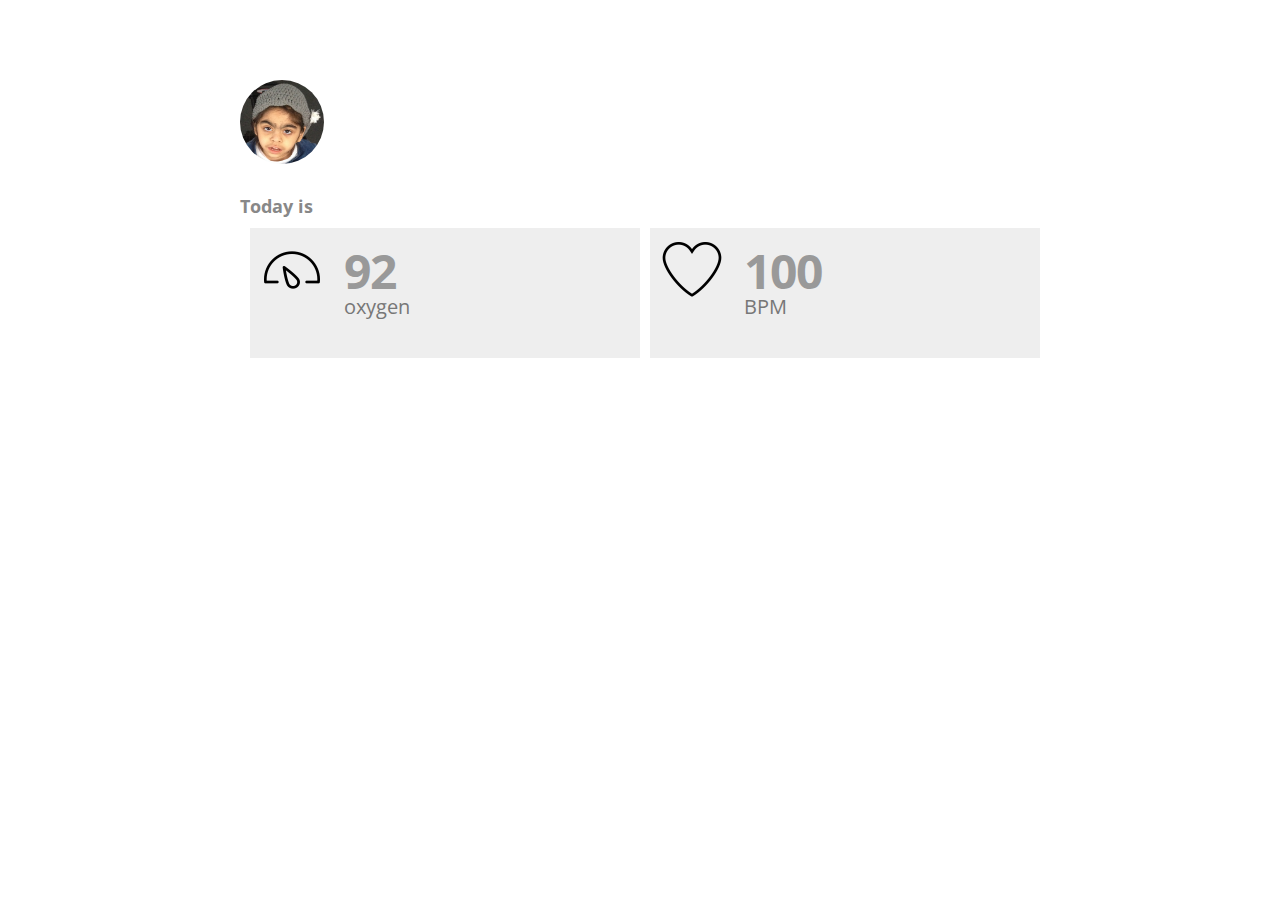
<file: index.html>
<!DOCTYPE html>
<html>
   <head>
      <title>pulse|WATCH</title>
      <meta charset="UTF-8">
      <meta name="viewport" content="width=device-width, initial-scale=1.0">
      <link href='http://fonts.googleapis.com/css?family=Open+Sans:400,300,700' rel='stylesheet' type='text/css'>
      <link href="style/style.css" rel="stylesheet" type="text/css"/>
      <script src="js/libs/jquery/jquery.js" type="text/javascript"></script>
      <script src="js/libs/jquerymockjax/jquery-mockjax.js" type="text/javascript"></script>
      <script src="js/libs/handlebars.js/handlebars.js" type="text/javascript"></script>
      <script src="js/main.js" type="text/javascript"></script>
      <script src="js/libs/smoothiecharts/smoothiecharts.js" type="text/javascript"></script>
   </head>
   <body>
      
      <header>
         <img src="media/avatar.png" alt="userimage" />
         <aside>
            <h1 id="name"></h1>
            <span id="age"></span>
            <span id="weight"></span>
         </aside>
      </header>
      
      <section>
         <h3 id="today"></h3>
         <div id="spo" class="cell">
             <div class="notify"></div>
            <img src="media/pulse.png" alt="spo" />
            <h1>92</h1>
            <h2>oxygen</h2>
         </div>
         
         <div id="heart" class="cell">
             <div class="notify"></div>
            <img src="media/heart.png" alt="bpm" />
            <h1>100</h1>
            <h2>BPM</h2>
         </div>         
         
         <canvas id="chart-spo" width="800" height="100"></canvas>
         
      </section>
      <article></article>

   </body>
</html>
</file>
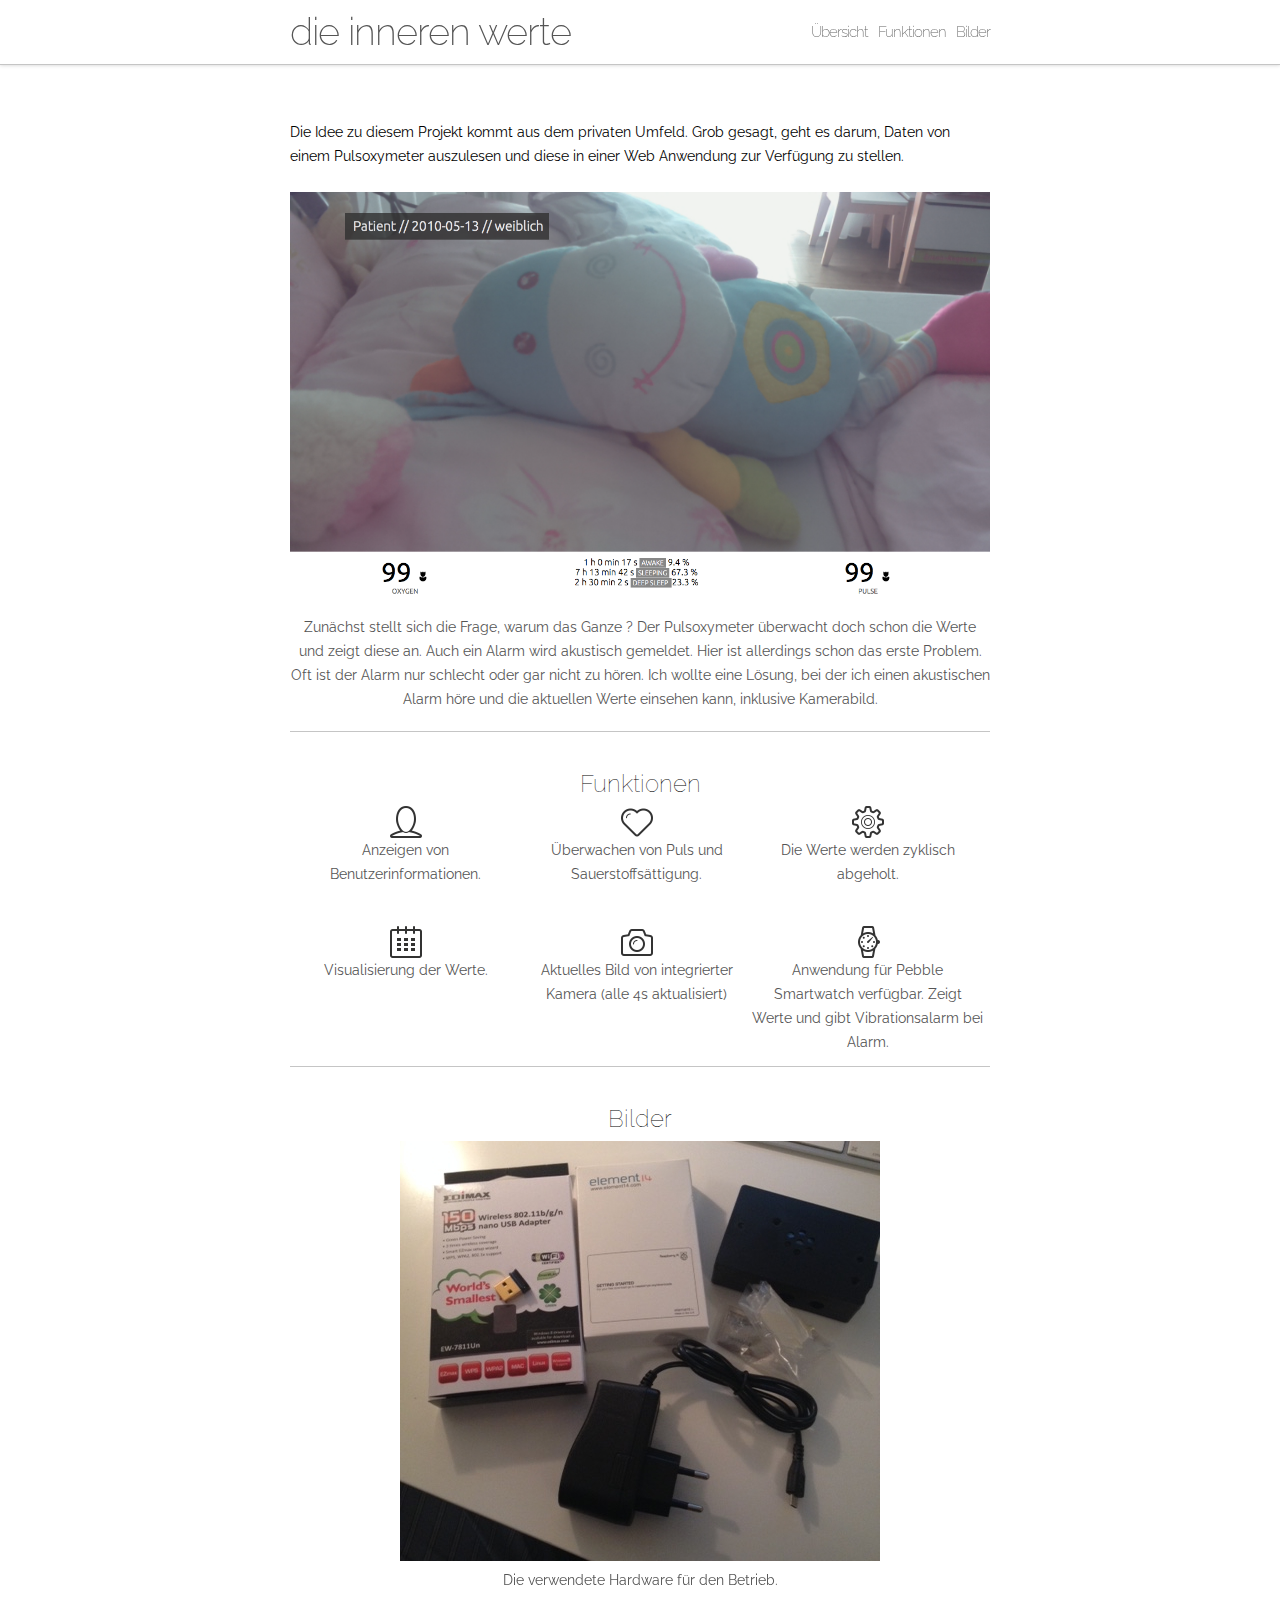
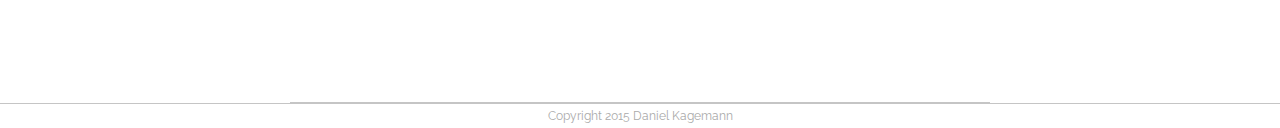
<file: dieinnerenwerte/index.html>
<!DOCTYPE html>
<html>
    <head>
        <title>Die inneren Werte</title>
        <meta charset="UTF-8">
        <meta name="viewport" content="width=device-width, initial-scale=1.0">
        <link href='http://fonts.googleapis.com/css?family=Raleway:400,700,300' rel='stylesheet' type='text/css'>
        <link href="style/normal.css" rel="stylesheet" type="text/css"/>
        <script src="js/libs/jquery/jquery.min.js" type="text/javascript"></script>
        <script src="js/libs/html5shiv/html5.min.js" type="text/javascript"></script>
        <script src="js/libs/flexslider/flexslider.js" type="text/javascript"></script>
        <script src="js/root.js" type="text/javascript"></script>
    </head>

    <body>
        <header>
            <div class="container">
                die inneren werte
                <ul>
                    <li><a href="#idea">Übersicht</a></li>
                    <li><a href="#arch">Funktionen</a></li>
                    <li><a href="#hw">Bilder</a></li>
                </ul>
            </div>
        </header>

        <section id="idea">
            <div class="container first cut">
                Die Idee zu diesem Projekt kommt aus dem privaten Umfeld. 
                Grob gesagt, geht es darum, Daten von einem Pulsoxymeter auszulesen und diese in einer 
                Web Anwendung zur Verfügung zu stellen. <br/><br/>
                <div class="center">
                   <img src="style/images/background.png" width="100%" />
                </div>
                <p class="center">Zunächst stellt sich die Frage, warum das Ganze ?
                    Der Pulsoxymeter überwacht doch schon die Werte und zeigt diese an. 
                    Auch ein Alarm wird akustisch gemeldet. Hier ist allerdings schon das erste Problem. Oft ist der Alarm nur schlecht oder gar nicht zu hören.
                    Ich wollte eine Lösung, bei der ich einen akustischen Alarm höre und die aktuellen Werte einsehen kann, inklusive Kamerabild.
                </p>
            </div>
        </section>
        <section id="arch">
            <div class="container cut">
                <h2>Funktionen</h2>
                <div class="columns">
                    <img src="style/images/user.png" />
                    Anzeigen von Benutzerinformationen.
                </div><div class="columns">
                    <img src="style/images/health.png" />
                    Überwachen von Puls und Sauerstoffsättigung.
                </div>
                <div class="columns">
                    <img src="style/images/cyclic.png" />
                    Die Werte werden zyklisch abgeholt.
                </div>
                <div class="columns">
                    <img src="style/images/chart.png" />
                    Visualisierung der Werte.
                </div>
                <div class="columns">
                    <img src="style/images/camera.png" />
                    Aktuelles Bild von integrierter Kamera (alle 4s aktualisiert)
                </div>
                <div class="columns">
                    <img src="style/images/pebble.png" />
                    Anwendung für Pebble Smartwatch verfügbar. Zeigt Werte und gibt Vibrationsalarm bei Alarm.
                </div>

                <br class="clearfix" />
            </div>
        </section>
        <section id="hw">
            <div class="container cut">
                <h2>Bilder</h2>
                <div class="flexslider center">
                   <ul class="slides">
                      <li>
                          <img src="style/images/rasp1.jpg" /><br/>
                          Die verwendete Hardware für den Betrieb.
                      </li>
                      <li>
                          <img src="style/images/rasp2.jpg" /><br/>
                          Raspberry Pi Board.
                      </li>
                      <li>
                          <img src="style/images/rasp7.jpg" /><br/>
                          Installation des Systems.
                      </li>
                      <li>
                          <img src="style/images/rasp3.jpg" /><br/>
                          Erste Verkabelung. Nicht schön, aber es funktioniert.
                      </li>
                      <li>
                          <img src="style/images/rasp4.jpg" /><br/>
                          Tests mit dem Laptop zur Datenabfrage.
                      </li>
                      <li>
                          <img src="style/images/rasp5.jpg" /><br/>
                          Der fertige Raspberry Pi mit dem Pulsoxy.
                      </li>
                      <li>
                          <img src="style/images/rasp6.jpg" /><br/>
                          Der Pulsoxy im Betrieb.
                      </li>
                       <li>
                          <img src="style/images/rasp9.jpg" /><br/>
                          Anwendung speziell für Pebble smartwatch.
                      </li>
                   </ul>
                   
                </div>
                <br class="clearfix" />
            </div>
        </section>

        <footer>
            Copyright 2015 Daniel Kagemann
        </footer>

    </body>
</html>
</file>
<file: style/style.css>
/* 
    Created on : 11.10.2014, 23:41:08
    Author     : corefault
*/
* {
  margin: 0;
  padding: 0;
  font-family: 'Open Sans', sans-serif; }

body {
  margin: 80px auto;
  width: 800px;
  font-size: 13px; }

header img {
  width: 84px;
  height: 84px;
  border-radius: 42px;
  float: left; }
header aside {
  float: left;
  margin-left: 20px; }
header h1 {
  font-size: 32px;
  font-weight: normal;
  color: #000; }
header span {
  color: #a2a2a2;
  display: block; }

section {
  clear: both;
  padding-top: 30px; }
  section h3 {
    font-size: 18px;
    font-weight: light;
    color: #888;
    padding-bottom: 10px; }
  section h3:before {
    content: "Today is "; }
  section canvas {
    float: left;
    height: 110px;
    width: 400px; }
  section .alarm {
    background-color: #f42752 !important; }
  section .notify {
    cursor: pointer;
    position: absolute;
    right: 10px;
    top: 10px;
    width: 32px;
    height: 32px;
    border-radius: 16px;
    background-color: #b00038;
    display: none;
    color: #fff;
    font-size: 12px;
    text-align: center; }
    section .notify span {
      margin-top: 6px;
      display: block; }
  section .cell {
    margin-left: 10px;
    margin-bottom: 2px;
    padding: 10px;
    background-color: #eee;
    float: left;
    width: 370px;
    position: relative;
    height: 110px; }
    section .cell img {
      float: left;
      margin-right: 20px; }
    section .cell h1 {
      font-size: 48px;
      color: #999;
      letter-spacing: -1px; }
    section .cell h2 {
      color: #777;
      font-size: 20px;
      font-weight: normal;
      margin-top: -10px; }

article {
  background-color: #e8e8e8;
  border-top: 1px solid #c4c5c6;
  position: absolute;
  bottom: 0;
  left: 0;
  height: 150px;
  width: 100%;
  font-size: 11px;
  color: #777;
  overflow-y: auto; }

#critical {
  position: fixed;
  left: 0;
  top: 0;
  width: 100%;
  height: 100%;
  background-color: #b00038;
  opacity: 0.90; }
  #critical div {
    font-size: 64px;
    color: #eee;
    font-weight: normal;
    letter-spacing: -2px;
    margin-top: 50%;
    text-align: center;
    display: block; }

.element-animation {
  animation: animationFrames ease-in-out 4s;
  -webkit-animation: animationFrames ease-in-out 4s;
  -moz-animation: animationFrames ease-in-out 4s;
  -o-animation: animationFrames ease-in-out 4s;
  -ms-animation: animationFrames ease-in-out 4s;
  animation-iteration-count: infinite;
  -webkit-animation-iteration-count: infinite;
  -moz-animation-iteration-count: infinite;
  -o-animation-iteration-count: infinite;
  -ms-animation-iteration-count: infinite; }

@keyframes animationFrames {
  0%, 100% {
    transform: scaleX(0.8) scaleY(0.8); }
  50% {
    transform: scaleX(1.2) scaleY(1.2); } }
@-moz-keyframes animationFrames {
  0%,100% {
    -moz-transform: scaleX(0.8) scaleY(0.8); }
  50% {
    -moz-transform: scaleX(1.2) scaleY(1.2); } }
@-webkit-keyframes animationFrames {
  0%,100% {
    -webkit-transform: scaleX(0.8) scaleY(0.8); }
  50% {
    -webkit-transform: scaleX(1.2) scaleY(1.2); } }
@-o-keyframes animationFrames {
  0%,100% {
    -o-transform: scaleX(0.8) scaleY(0.8); }
  50% {
    -o-transform: scaleX(1.2) scaleY(1.2); } }
@-ms-keyframes animationFrames {
  0%,100% {
    -ms-transform: scaleX(0.8) scaleY(0.8); }
  50% {
    -ms-transform: scaleX(1.2) scaleY(1.2); } }

/*# sourceMappingURL=style.css.map */
</file>
<file: dieinnerenwerte/style/normal.css>
/* 
    Created on : 19.10.2014, 17:16:50
    Author     : corefault
*/
* {
  margin: 0;
  padding: 0; }

body {
  font-family: 'Raleway', sans-serif;
  font-size: 14px;
  line-height: 24px; 
}

header {
  position: fixed;
  top: 0;
  left: 0;
  width: 100%;
  background-color: #fff;
  border-bottom: 1px solid #c5c5c5;
  box-shadow: 0 0 4px rgba(0, 0, 0, 0.2);
  color: #555;
  font-weight: 200;
  font-size: 38px;
  padding-top: 20px;
  padding-bottom: 20px;
  z-index: 10000; 
  letter-spacing:-1px;
}
  header ul {
    float: right; }
    header ul li {
      font-size: 15px;
      color: #999;
      float: left;
      list-style-type: none;
      margin-left: 10px; }
      header ul li a {
        text-decoration: none;
        color: #646464; }
      header ul li a:hover {
        color: #000; }

.container {
  margin: 0 auto;
  width: 700px; }

footer {
  border-top: 1px solid #c5c5c5;
  text-align: center;
  font-size: 12px;
  color: #aaa; }

section {
  padding-top: 20px;
  clear: both; }
  section .clearfix {
    clear: both; }
  section .ml40 {
    margin-left: 40px; }
  section .center {
    text-align: center;
    color: #555; }
  section .columns {
    width: 33%;
    float: left;
    text-align: center;
    color: #555;
    height: 120px; }
    section .columns img {
      height: 32px;
      display: block;
      margin: 0 auto; }
  section h2 {
    font-weight: 100;
    font-size: 24px;
    text-align: center;
    padding-bottom: 10px; }
  section .cut {
    padding-top: 20px;
    padding-bottom: 20px;
    border-bottom: 1px solid #c5c5c5; }
  section .first {
    padding-top: 100px; }
  section pre {
    border-left: 2px solid #50585f;
    background-color: #eee;
    padding-left: 10px; }
    section pre .comment {
      color: #006400;
      font-weight: bold; }
    section pre .comment:before {
      content: '# '; }
  section .right {
    float: right; }

/*# sourceMappingURL=normal.css.map */
</file>
